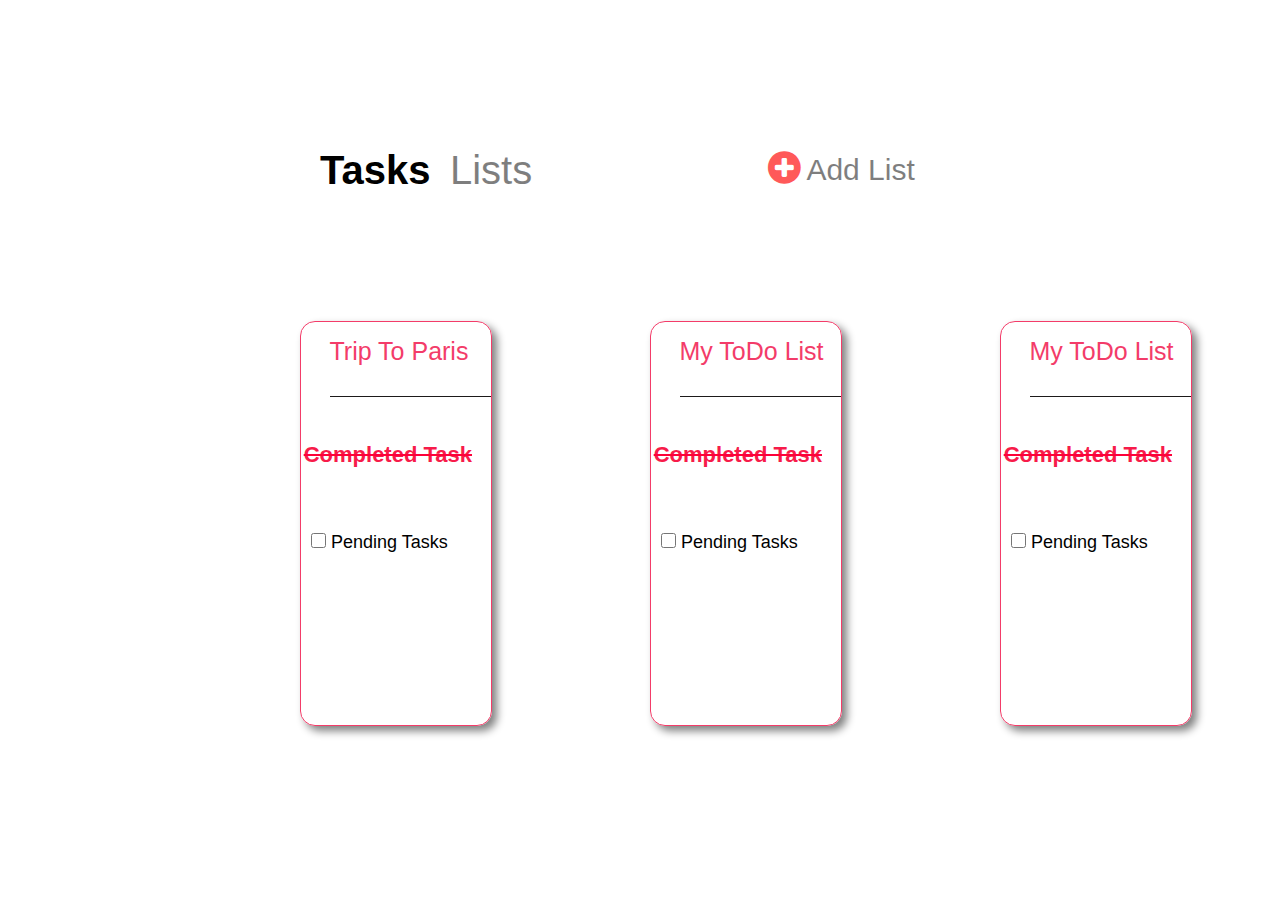
<file: index.html>
<!DOCTYPE html>
<html lang="en">
<head>
    <meta charset="UTF-8">
    <meta http-equiv="X-UA-Compatible" content="IE=edge">
    <meta name="viewport" content="width=device-width, initial-scale=1.0">
    <link rel="stylesheet" href="./index.css">
    <link rel="stylesheet" href="https://cdnjs.cloudflare.com/ajax/libs/font-awesome/4.7.0/css/font-awesome.min.css">
    <title>List Items</title>
</head>
<body>
    <div class="Container1">
        <div class="Container-left">
            <span id="Tasks">Tasks</span>
            <span id="Lists">Lists</span>
        </div>
   
        
        <div class="Container-right">
            <div id="icon">
                <a href="./page2.html">
                    <i class="fa fa-plus-circle" style="font-size:38px;color:#FF5959"></i>
                </a>
            </div>
            <div id="addlist">
                Add List
            </div>
        </div>
    </div>
    
    <div class="card1">
        <div class="div1">
            <a href="./page1.html" id="a">Trip To Paris</a>
        </div>
        <div class="div2">
            <p>Completed Task</p>
        </div>
        <div class="div3">
            <form>
                <input type="checkbox" name="Todo" id="check1">
                <label for="Todo">Pending Tasks</label>
            </form>
        </div>
    </div>      
    
    <div class="card2">
        <div class="div4">
            <p>My ToDo List</p>
        </div>
        <div class="div5">
            <p>Completed Task</p>
        </div>
        <div class="div6">
            <form>
                <input type="checkbox" name="Todo" id="check2">
                <label for="Todo">Pending Tasks</label>
            </form>
        </div>
    </div>      

    <div class="card3">
        <div class="div7">
            <p>My ToDo List</p>
        </div>
        <div class="div8">
            <p>Completed Task</p>
        </div>
        <div class="div9">
            <form>
                <input type="checkbox" name="Todo" id="check3">
                <label for="Todo">Pending Tasks</label>
            </form>
        </div>
    </div>  
</body>
</html>
</file>
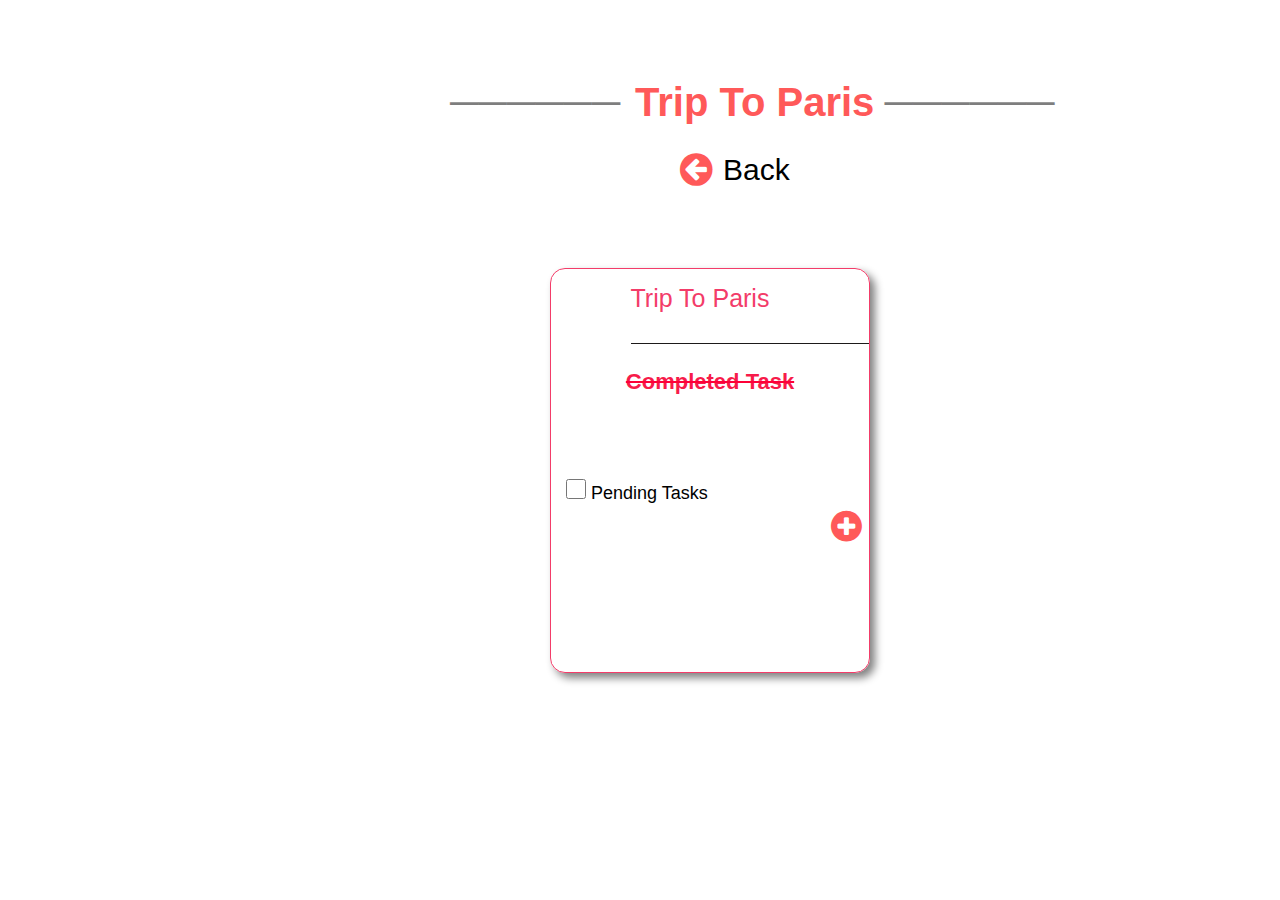
<file: page1.html>
<!DOCTYPE html>
<html lang="en">
<head>
    <meta charset="UTF-8">
    <meta http-equiv="X-UA-Compatible" content="IE=edge">
    <meta name="viewport" content="width=device-width, initial-scale=1.0">
    <link rel="stylesheet" href="./index.css">
    <link rel="stylesheet" href="https://cdnjs.cloudflare.com/ajax/libs/font-awesome/4.7.0/css/font-awesome.min.css">
    <link rel="stylesheet" href="https://cdnjs.cloudflare.com/ajax/libs/font-awesome/4.7.0/css/font-awesome.min.css">
    <title>Link Items</title>
</head>
<body>
    <div class="heading">
        <div id="part-left">
            <p>──────</p>
        </div>
        <div id="part-center">
            <p>Trip To Paris</p>
        </div>
        <div id="part-right">
            <p>──────</p>
        </div>
    </div>

    <div class="back">
        <div id="icon2">
            <a href="./index.html">
                <i class="fa fa-arrow-circle-left" style="font-size:38px;color:#FF5959"></i>
            </a>
           
        </div>
        <div id="back-text">
            <p>Back</p>
        </div>
    </div>

    <div class="card4">
        <div class="div10">
            <p>Trip To Paris</p>
        </div>
        <div class="div11">
            <p>Completed Task</p>
        </div>
        <div class="div12">
            <form>
                <input type="checkbox" name="Todo" id="check4">
                <label for="Todo">Pending Tasks</label>
            </form>
        </div>
        <div id="icon4">
            <a href="./page3.html">
                <i class="fa fa-plus-circle" style="font-size:36px;color:#FF5959"></i>
            </a>
        </div>
    </div>
</body>
</html>
</file>
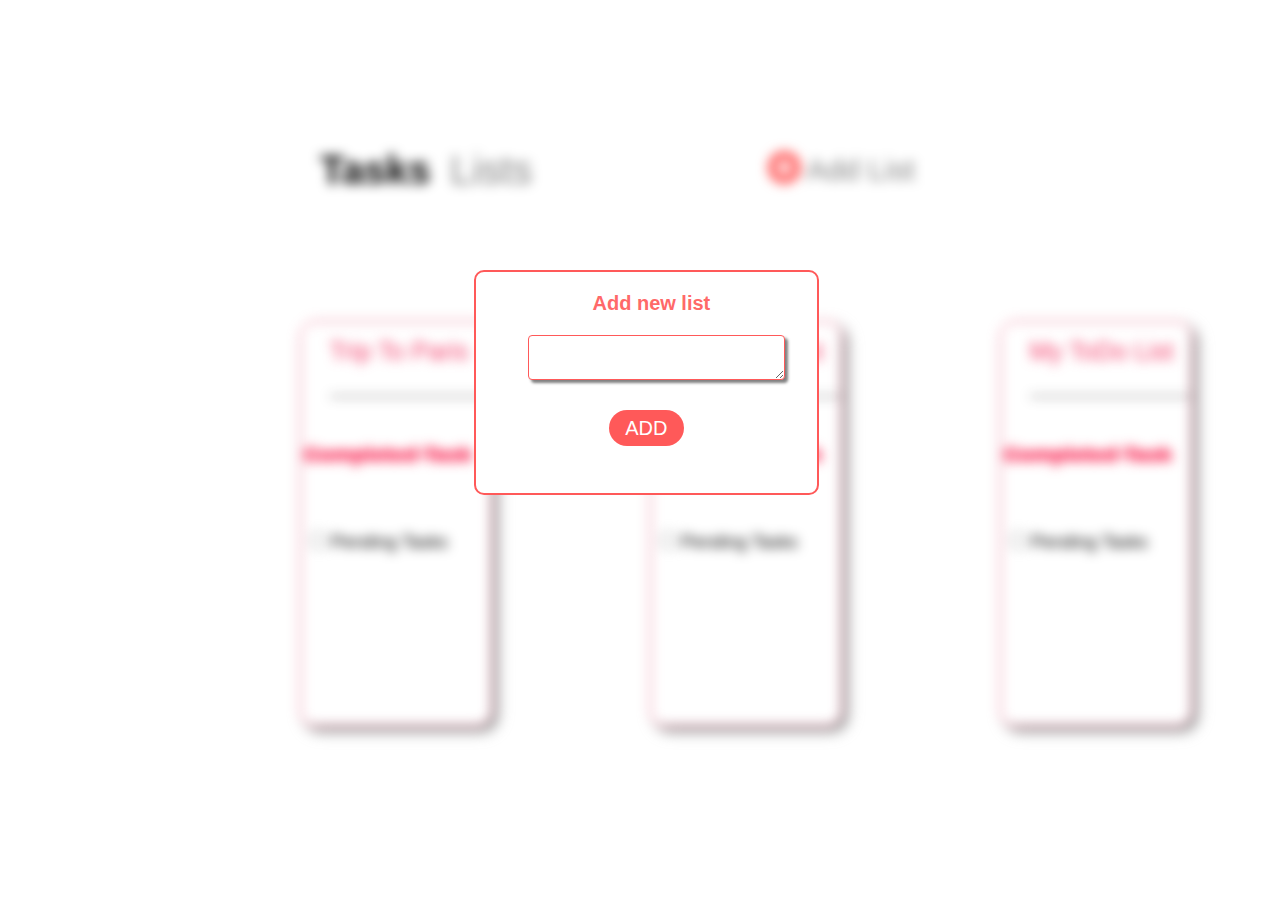
<file: page2.html>
<!DOCTYPE html>
<html lang="en">
<head>
    <meta charset="UTF-8">
    <meta http-equiv="X-UA-Compatible" content="IE=edge">
    <meta name="viewport" content="width=device-width, initial-scale=1.0">
    <link rel="stylesheet" href="./index2.css">
    <link rel="stylesheet" href="https://cdnjs.cloudflare.com/ajax/libs/font-awesome/4.7.0/css/font-awesome.min.css">
    <title>Link Items</title>
</head>
<body>
    <div class="blur">
    <div class="Container1">
        <div class="Container-left">
            <span id="Tasks">Tasks</span>
            <span id="Lists">Lists</span>
        </div>
   
        
        <div class="Container-right">
            <div id="icon">
                <i class="fa fa-plus-circle" style="font-size:38px;color:#FF5959"></i>
            </div>
            <div id="addlist">
                Add List
            </div>
        </div>
    </div>
    
    <div class="card1">
        <div class="div1">
            <a href="./page1.html" id="a">Trip To Paris</a>
        </div>
        <div class="div2">
            <p>Completed Task</p>
        </div>
        <div class="div3">
            <form>
                <input type="checkbox" name="Todo" id="check1">
                <label for="Todo">Pending Tasks</label>
            </form>
        </div>
    </div>      
    
    <div class="card2">
        <div class="div4">
            <p>My ToDo List</p>
        </div>
        <div class="div5">
            <p>Completed Task</p>
        </div>
        <div class="div6">
            <form>
                <input type="checkbox" name="Todo" id="check2">
                <label for="Todo">Pending Tasks</label>
            </form>
        </div>
    </div>      

    <div class="card3">
        <div class="div7">
            <p>My ToDo List</p>
        </div>
        <div class="div8">
            <p>Completed Task</p>
        </div>
        <div class="div9">
            <form>
                <input type="checkbox" name="Todo" id="check3">
                <label for="Todo">Pending Tasks</label>
            </form>
        </div>
    </div>  
</div>

<div class="pop-up">
    <p id="text">Add new list</p>

    <textarea class="input-area"></textarea>

    <button class="add-button">ADD</button>
</div>
</body>
</html>
</file>
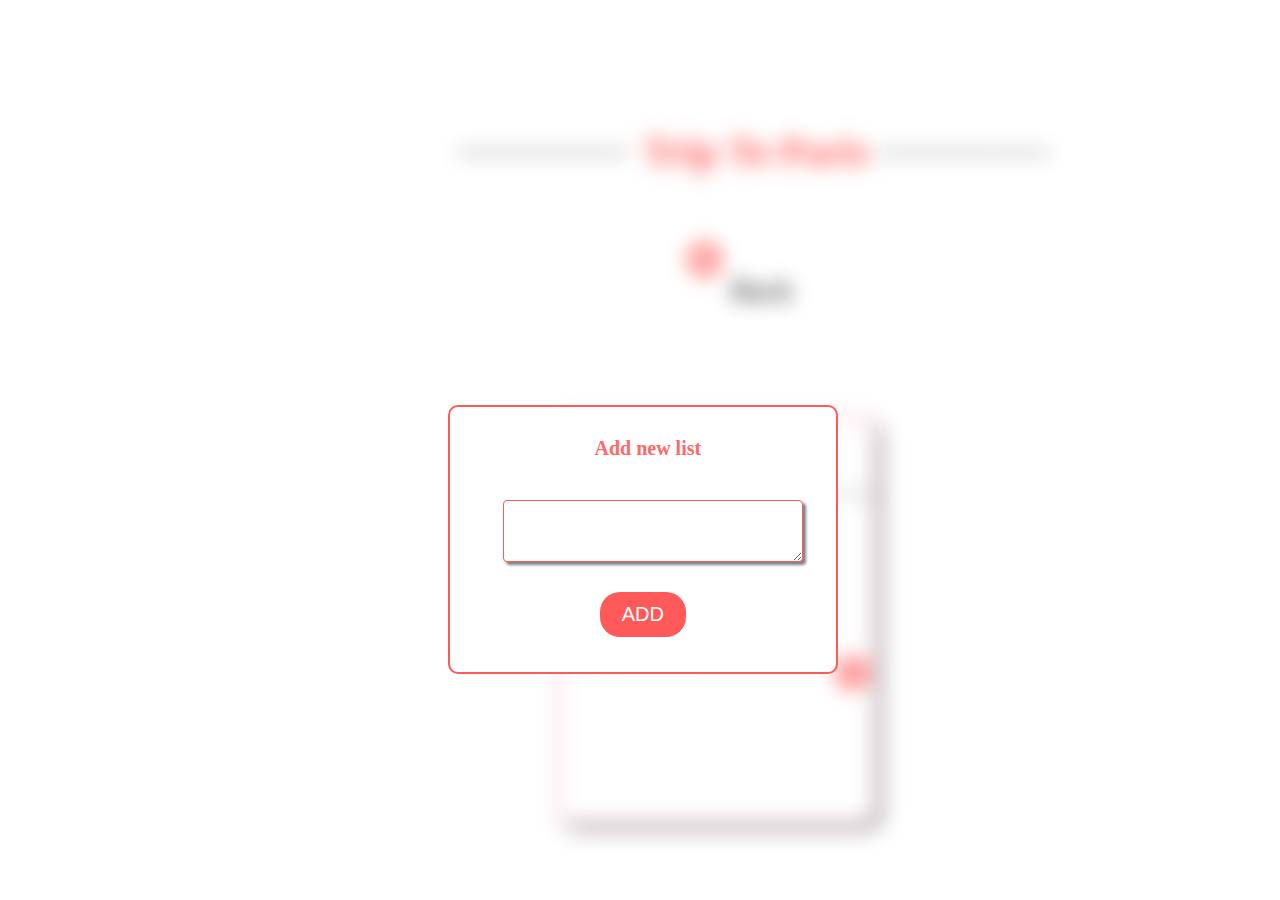
<file: page3.html>
<!DOCTYPE html>
<html lang="en">
<head>
    <meta charset="UTF-8">
    <meta http-equiv="X-UA-Compatible" content="IE=edge">
    <meta name="viewport" content="width=device-width, initial-scale=1.0">
    <link rel="stylesheet" href="./index3.css">
    <link rel="stylesheet" href="https://cdnjs.cloudflare.com/ajax/libs/font-awesome/4.7.0/css/font-awesome.min.css">
    <link rel="stylesheet" href="https://cdnjs.cloudflare.com/ajax/libs/font-awesome/4.7.0/css/font-awesome.min.css">
    <title>List Items</title>
</head>
<body>
    <div class="blur">
    <div class="heading">
        <div id="part-left">
            <p>──────</p>
        </div>
        <div id="part-center">
            <p>Trip To Paris</p>
        </div>
        <div id="part-right">
            <p>──────</p>
        </div>
    </div>

    <div class="back">
        <div id="icon2">         
                <i class="fa fa-arrow-circle-left" style="font-size:38px;color:#FF5959"></i>           
        </div>
        <div id="back-text">
            <p>Back</p>
        </div>
    </div>

    <div class="card4">
        <div class="div10">
            <p>Trip To Paris</p>
        </div>
        <div class="div11">
            <p>Completed Task</p>
        </div>
        <div class="div12">
            <form>
                <input type="checkbox" name="Todo" id="check4">
                <label for="Todo">Pending Tasks</label>
            </form>
        </div>
        <div id="icon4">
            <i class="fa fa-plus-circle" style="font-size:36px;color:#FF5959"></i>
        </div>
    </div>
</div>
<div class="pop-up">
    <p id="text">Add new list</p>

    <textarea class="input-area"></textarea>

    <button class="add-button">ADD</button>
</div>
</body>
</html>
</file>
<file: index.css>
*{
    margin:0;
    padding: 0;
    box-sizing: border-box;
    font-family: Arial, Helvetica, sans-serif;
}

.Container1{
    width: 50%;
    height: 10%;
    margin: 10% auto;
    position: relative;
}

.Container-left{
    width:35%;
    height: 100%;
    padding-top: 20px;
}

#Tasks{
    font-weight: bold;
    font-size: 2.5rem;
}

#Lists{
    font-size: 2.5rem;
    margin-left: 15px;
    opacity: 0.5;
}

.Container-right{
    width: 30%;
    height: 100%;
    padding-top: 20px;
    position: absolute;
    top: 0px;
    right: 0px;
}

#addlist{
    font-size:  30px; 
    position: absolute;
    width: 80%;
    height: 100%;
    top: 0;
    right:0 ;
    opacity: 0.5;
    padding-top: 25px;
    text-decoration: none;
    color: black;
}

.card1{
    margin-top: 0px;
    margin-left: 300px;
    border: 1.5px solid rgb(243, 60, 105);
    height: 45vh;
    width: 15%;
    position: absolute;
    border-radius: 15px;
    box-shadow: 5px 5px 8px gray;
}

.div1{
    position: absolute;
    font-size: 25px;
    text-align: left;
    top: 15px;
    right: 0;
    width: 85%;
    height: 15%;
    border-bottom: 1.5px solid rgb(29, 26, 26);
}

#a{
    text-decoration: none;
    color:rgb(243, 60, 105);
}

.div2{
    position: absolute;
    font-size: 22px;
    font-weight: bold;
    color: rgb(247, 27, 74); 
    top: 120px;
    width: 90%;
    height: 10%;
    text-align: right;
    text-decoration: line-through rgb(253, 1, 56);
}

.div3{
    width: 90%;
    height: 10%;
    position: absolute;
    top:52%;
    text-align: left;
    font-size: 18px;
}

#check1{
    margin-left: 10px;
    width:15px;
    height:15px;
}

.card2{
    margin-top: 0px;
    margin-left:650px;
    border: 1.5px solid rgb(243, 60, 105);
    height: 45vh;
    width: 15%;
    position: absolute;
    border-radius: 15px;
    box-shadow: 5px 5px 8px gray;
}

.div4{
    position: absolute;
    font-size: 25px;
    color: rgb(243, 60, 105);
    text-align: left;
    top: 15px;
    right: 0;
    width: 85%;
    height: 15%;
    border-bottom: 1.5px solid rgb(29, 26, 26);
}

.div5{
    position: absolute;
    font-size: 22px;
    font-weight: bold;
    color: rgb(247, 27, 74); 
    top: 120px;
    width: 90%;
    height: 10%;
    text-align: right;
    text-decoration: line-through rgb(253, 1, 56);
}

.div6{
    width: 90%;
    height: 10%;
    position: absolute;
    top:52%;
    text-align: left;
    font-size: 18px;
}

#check2{
    margin-left: 10px;
    width:15px;
    height:15px;
}

.card3{
    margin-top: 0px;
    margin-left: 1000px;
    border: 1.5px solid rgb(243, 60, 105);
    height: 45vh;
    width: 15%;
    position: absolute;
    border-radius: 15px;
    box-shadow: 5px 5px 8px gray;
}

.div7{
    position: absolute;
    font-size: 25px;
    color: rgb(243, 60, 105);
    text-align: left;
    top: 15px;
    right: 0;
    width: 85%;
    height: 15%;
    border-bottom: 1.5px solid rgb(29, 26, 26);
}

.div8{
    position: absolute;
    font-size: 22px;
    font-weight: bold;
    color: rgb(247, 27, 74); 
    top: 120px;
    width: 90%;
    height: 10%;
    text-align: right;
    text-decoration: line-through rgb(253, 1, 56);
}

.div9{
    width: 90%;
    height: 10%;
    position: absolute;
    top:52%;
    text-align: left;
    font-size: 18px;
}

#check3{
    margin-left: 10px;
    width:15px;
    height:15px;
}

.heading{
    width:50%;
    height: 100%;
    padding-top: 20px;
    margin-top: 60px;
    margin-left: 450px;
    display: inline-flex;
}

#part-left{
    font-weight: bold;
    font-size: 2.5rem;
    opacity: 0.5;
}

#part-center{
    font-size: 2.5rem;
    margin-left: 15px;
    color: #ff5959;
    font-weight: bold;
}

#part-right{
    margin-left: 10px;
    font-weight: bold;
    font-size: 2.5rem;
    opacity: 0.5;
}

.back{
    display: inline-flex;
    margin-top: 25px;
    margin-left: 680px;
}

#back-text{
    margin-top: 3px;
    margin-left: 10px;
    font-size: 30px;
    opacity: 1;
    color: black;
}

.card4{
    margin-top: 80px;
    margin-left: 550px;
    border: 1.5px solid rgb(243, 60, 105);
    height: 45vh;
    width: 25%;
    position: absolute;
    border-radius: 15px;
    box-shadow: 5px 5px 8px gray;
}

.div10{
    position: absolute;
    font-size: 25px;
    color: rgb(243, 60, 105);
    text-align: left;
    top: 15px;
    right: 0;
    width: 75%;
    height: 15%;
    border-bottom: 1.5px solid rgb(29, 26, 26);
}

.div11{
    position: absolute;
    font-size: 22px;
    font-weight: bold;
    color: rgb(247, 27, 74); 
    top: 100px;
    width: 100%;
    height: 10%;
    text-align: center;
    text-decoration: line-through rgb(253, 1, 56);
}

.div12{
    width: 90%;
    height: 10%;
    position: absolute;
    top:52%;
    text-align: left;
    font-size: 18px;
}

#check4{
    margin-left: 15px;
    width:20px;
    height: 20px;
}

#icon4{
    width: 10%;
    height: 15%;
    margin-top: 75%;
    margin-left: 88%;
}
</file>
<file: index2.css>
*{
    margin:0;
    padding: 0;
    box-sizing: border-box;
    font-family: Arial, Helvetica, sans-serif;
}

.Container1{
    width: 50%;
    height: 10%;
    margin: 10% auto;
    position: relative;
}

.Container-left{
    width:35%;
    height: 100%;
    padding-top: 20px;
}

#Tasks{
    font-weight: bold;
    font-size: 2.5rem;
}

#Lists{
    font-size: 2.5rem;
    margin-left: 15px;
    opacity: 0.5;
}

.Container-right{
    width: 30%;
    height: 100%;
    padding-top: 20px;
    position: absolute;
    top: 0px;
    right: 0px;
}

#addlist{
    font-size:  30px; 
    position: absolute;
    width: 80%;
    height: 100%;
    top: 0;
    right:0 ;
    opacity: 0.5;
    padding-top: 25px;
    text-decoration: none;
    color: black;
}

.card1{
    margin-top: 0px;
    margin-left: 300px;
    border: 1.5px solid rgb(243, 60, 105);
    height: 45vh;
    width: 15%;
    position: absolute;
    border-radius: 15px;
    box-shadow: 5px 5px 8px gray;
}

.div1{
    position: absolute;
    font-size: 25px;
    text-align: left;
    top: 15px;
    right: 0;
    width: 85%;
    height: 15%;
    border-bottom: 1.5px solid rgb(29, 26, 26);
}

#a{
    text-decoration: none;
    color:rgb(243, 60, 105);
}

.div2{
    position: absolute;
    font-size: 22px;
    font-weight: bold;
    color: rgb(247, 27, 74); 
    top: 120px;
    width: 90%;
    height: 10%;
    text-align: right;
    text-decoration: line-through rgb(253, 1, 56);
}

.div3{
    width: 90%;
    height: 10%;
    position: absolute;
    top:52%;
    text-align: left;
    font-size: 18px;
}

#check1{
    margin-left: 10px;
    width:15px;
    height:15px;
}

.card2{
    margin-top: 0px;
    margin-left:650px;
    border: 1.5px solid rgb(243, 60, 105);
    height: 45vh;
    width: 15%;
    position: absolute;
    border-radius: 15px;
    box-shadow: 5px 5px 8px gray;
}

.div4{
    position: absolute;
    font-size: 25px;
    color: rgb(243, 60, 105);
    text-align: left;
    top: 15px;
    right: 0;
    width: 85%;
    height: 15%;
    border-bottom: 1.5px solid rgb(29, 26, 26);
}

.div5{
    position: absolute;
    font-size: 22px;
    font-weight: bold;
    color: rgb(247, 27, 74); 
    top: 120px;
    width: 90%;
    height: 10%;
    text-align: right;
    text-decoration: line-through rgb(253, 1, 56);
}

.div6{
    width: 90%;
    height: 10%;
    position: absolute;
    top:52%;
    text-align: left;
    font-size: 18px;
}

#check2{
    margin-left: 10px;
    width:15px;
    height:15px;
}

.card3{
    margin-top: 0px;
    margin-left: 1000px;
    border: 1.5px solid rgb(243, 60, 105);
    height: 45vh;
    width: 15%;
    position: absolute;
    border-radius: 15px;
    box-shadow: 5px 5px 8px gray;
}

.div7{
    position: absolute;
    font-size: 25px;
    color: rgb(243, 60, 105);
    text-align: left;
    top: 15px;
    right: 0;
    width: 85%;
    height: 15%;
    border-bottom: 1.5px solid rgb(29, 26, 26);
}

.div8{
    position: absolute;
    font-size: 22px;
    font-weight: bold;
    color: rgb(247, 27, 74); 
    top: 120px;
    width: 90%;
    height: 10%;
    text-align: right;
    text-decoration: line-through rgb(253, 1, 56);
}

.div9{
    width: 90%;
    height: 10%;
    position: absolute;
    top:52%;
    text-align: left;
    font-size: 18px;
}

#check3{
    margin-left: 10px;
    width:15px;
    height:15px;
}

.blur{
    filter: blur(6px);
    -webkit-filter: blur(6px);
}

.pop-up{
    background-color: white;
    position: absolute;
    left: 37%;
    top: 30%;
    height: 25vh;
    width:27%;
    color: #ff5959;
    border: 2px solid #ff5959;
    border-radius: 10px;
    font-size: 18px;
    text-align:center;
    padding: 20px;
}

#text{
    opacity: 0.9;
    font-size:20px;  
    font-weight: bold; 
    margin-left: 10px;
}

.input-area{
    margin-top: 20px;
    margin-left: 20px;
    border-radius: 4px;
    width: 85%;
    height: 25%;
    border: 1.5px solid #ff5959;
    box-shadow: 3px 3px 3px gray;
}

.add-button{
 
    width: 25%;
    height: 20%;
    margin-top: 25px;
    color: white;
    background-color: #ff5959;
    border-radius: 20px;
    border:none;
    position: relative;
    font-size: 20px;


}
</file>
<file: index3.css>
.heading{
    width:50%;
    height: 100%;
    padding-top: 20px;
    margin-top: 60px;
    margin-left: 450px;
    display: inline-flex;
}

#part-left{
    font-weight: bold;
    font-size: 2.5rem;
    opacity: 0.5;
}

#part-center{
    font-size: 2.5rem;
    margin-left: 15px;
    color: #ff5959;
    font-weight: bold;
}

#part-right{
    margin-left: 10px;
    font-weight: bold;
    font-size: 2.5rem;
    opacity: 0.5;
}

.back{
    display: inline-flex;
    margin-top: 25px;
    margin-left: 680px;
}

#back-text{
    margin-top: 3px;
    margin-left: 10px;
    font-size: 30px;
    opacity: 1;
    color: black;
}

.card4{
    margin-top: 80px;
    margin-left: 550px;
    border: 1.5px solid rgb(243, 60, 105);
    height: 45vh;
    width: 25%;
    position: absolute;
    border-radius: 15px;
    box-shadow: 5px 5px 8px gray;
}

.div10{
    position: absolute;
    font-size: 25px;
    color: rgb(243, 60, 105);
    text-align: left;
    top: 15px;
    right: 0;
    width: 75%;
    height: 15%;
    border-bottom: 1.5px solid rgb(29, 26, 26);
}

.div11{
    position: absolute;
    font-size: 22px;
    font-weight: bold;
    color: rgb(247, 27, 74); 
    top: 100px;
    width: 100%;
    height: 10%;
    text-align: center;
    text-decoration: line-through rgb(253, 1, 56);
}

.div12{
    width: 90%;
    height: 10%;
    position: absolute;
    top:52%;
    text-align: left;
    font-size: 18px;
}

#check4{
    margin-left: 15px;
    width:20px;
    height: 20px;
}

#icon4{
    width: 10%;
    height: 15%;
    margin-top: 75%;
    margin-left: 88%;
}

.blur{
    filter: blur(10px);
    -webkit-filter: blur(10px);
}

.pop-up{
    position: absolute;
    left: 35%;
    top: 45%;
    height: 25vh;
    width:27%;
    color: #ff5959;
    background-color: white;
    border: 2px solid #ff5959;
    border-radius: 10px;
    font-size: 18px;
    text-align:center;
    padding: 20px;
}

#text{
    opacity: 0.9;
    font-size:20px;  
    font-weight: bold; 
    margin-left: 10px;
    margin-top: 10px;
}

.input-area{
    margin-top: 20px;
    margin-left: 20px;
    border-radius: 4px;
    width: 85%;
    height: 25%;
    border: 1.5px solid #ff5959;
    box-shadow: 3px 3px 3px gray;
}

.add-button{
 
    width: 25%;
    height: 20%;
    margin-top: 25px;
    color: white;
    background-color: #ff5959;
    border-radius: 20px;
    border:none;
    position: relative;
    font-size: 20px;


}
</file>
